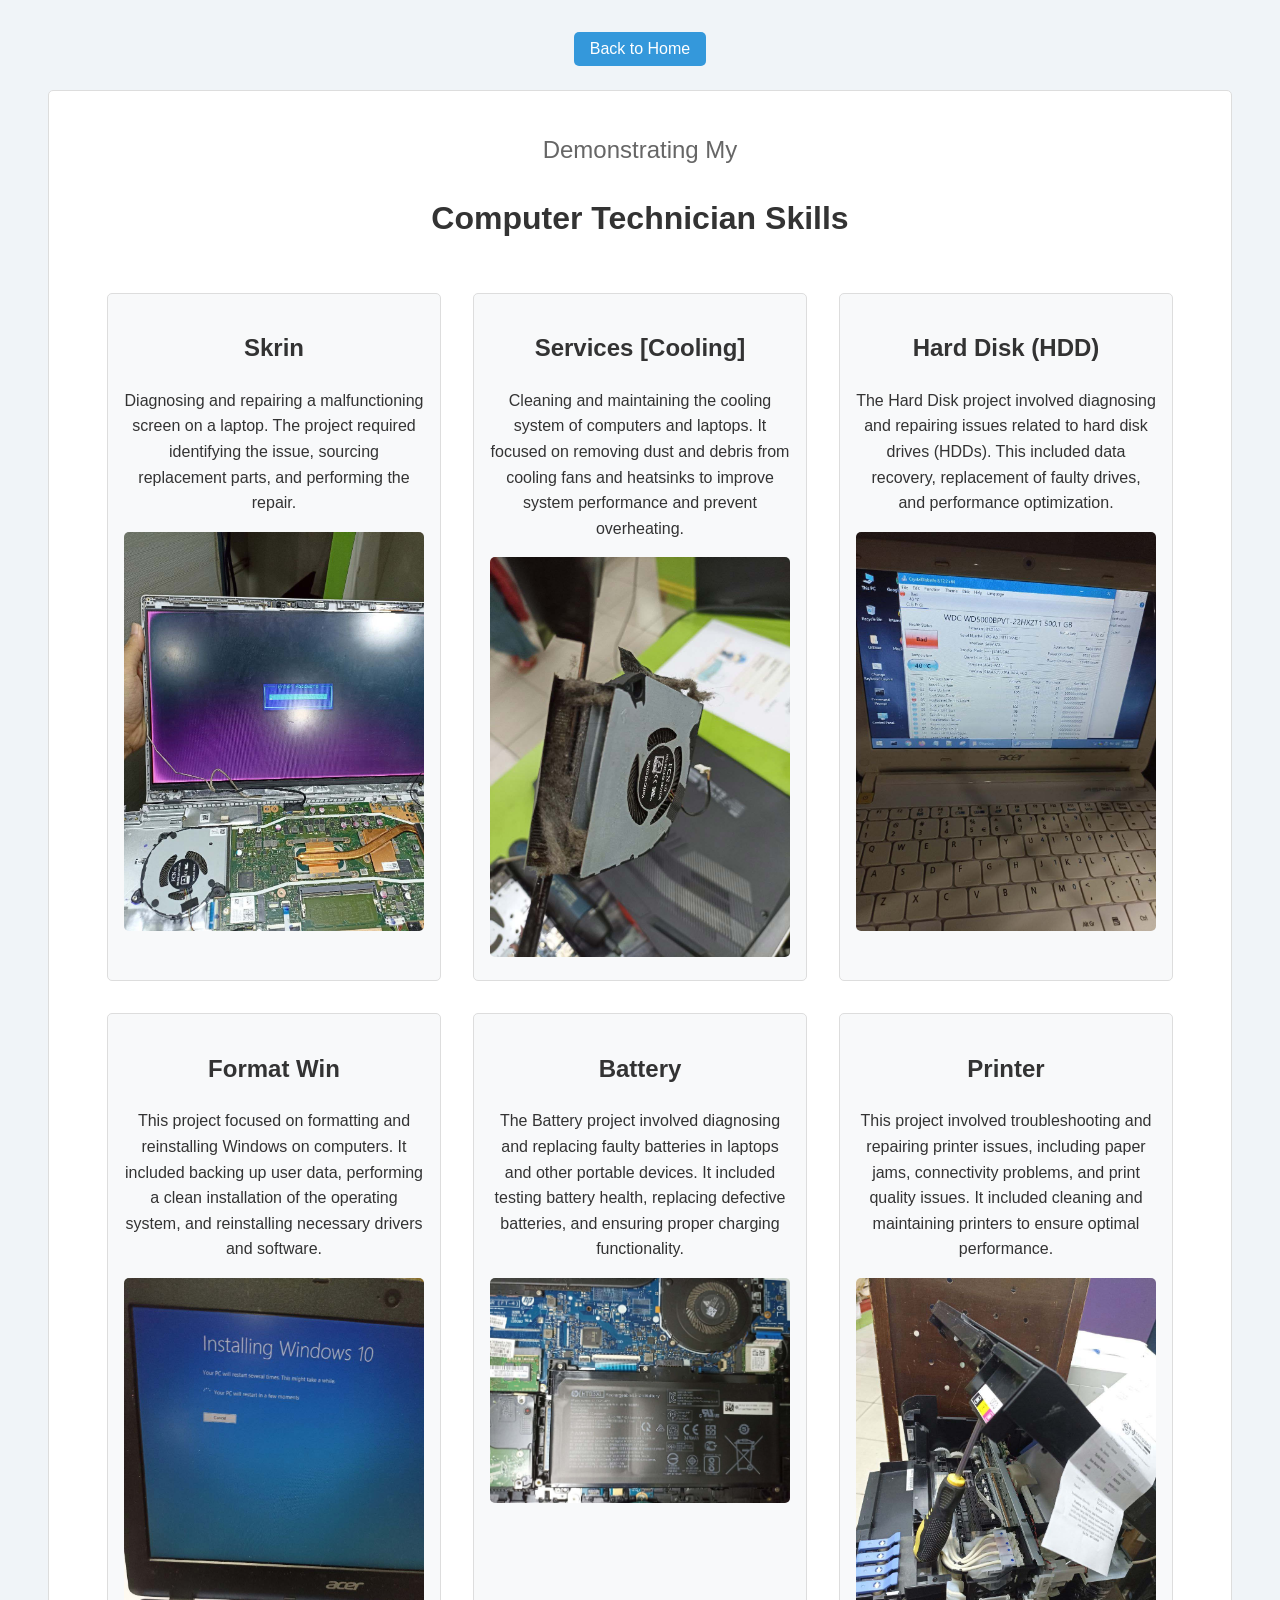
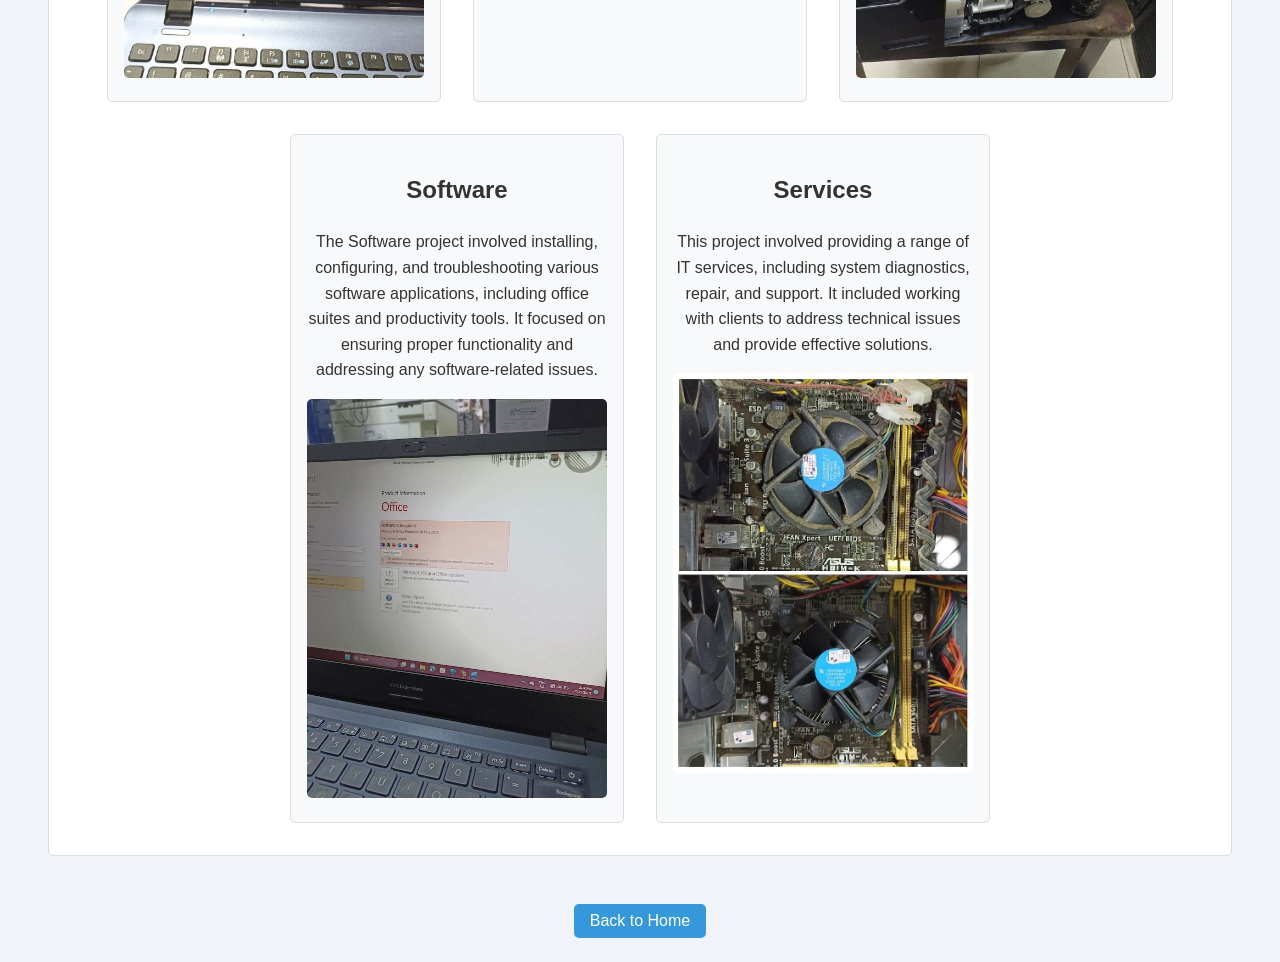
<file: comp-skills.html>
<!DOCTYPE html>
<html lang="en">
  <head>
    <meta charset="UTF-8" />
    <meta http-equiv="X-UA-Compatible" content="IE=edge" />
    <meta name="viewport" content="width=device-width, initial-scale=1.0" />
    <title>Portfolio</title>
    <link
      rel="stylesheet"
      href="https://cdnjs.cloudflare.com/ajax/libs/font-awesome/5.15.4/css/all.min.css"
      integrity="sha512-1ycn6IcaQQ40/MKBW2W4Rhis/DbILU74C1vSrLJxCq57o941Ym01SwNsOMqvEBFlcgUa6xLiPY/NS5R+E6ztJQ=="
      crossorigin="anonymous"
      referrerpolicy="no-referrer"
    />
    <link rel="stylesheet" href="css/second.css" />
  </head>
  <body>
    <div class="wrapper">
      <div class="section-heading-container">
        <button
          class="btn btn-color-3"
          onclick="window.location.href='/'"
        >
          <span>Back to Home</span>
        </button>
      </div>

      <section id="projects2">
        <div class="section-heading-container">
          <p class="section__text__p1">Demonstrating My</p>
          <h1 class="title">Computer Technician Skills</h1>
        </div>
        <div class="skills-container">
          <div class="skill-card">
            <h2>Skrin</h2>
            <p>
              Diagnosing and repairing a malfunctioning screen on a laptop. The project required identifying the issue, sourcing replacement parts, and performing the repair.
            </p>
            <img
              src="./assets/intern/intern1skrin.jpg"
              alt="Project 1"
              class="project-img"
            />
          </div>
          <div class="skill-card">
            <h2>Services [Cooling]</h2>
            <!-- related to cleaning the cooling system -->
            <p>
              Cleaning and maintaining the cooling system of computers and laptops. It focused on removing dust and debris from cooling fans and heatsinks to improve system performance and prevent overheating.
            </p>
            <img
              src="./assets/intern/intern2cucikipas.jpg"
              alt="Project 1"
              class="project-img"
            />
          </div>
          <div class="skill-card">
            <h2>Hard Disk (HDD)</h2>
            <p>
              The Hard Disk project involved diagnosing and repairing issues related to hard disk drives (HDDs). This included data recovery, replacement of faulty drives, and performance optimization.
            </p>
            <img
              src="./assets/intern/intern3hddproblem.jpg"
              alt="Project 1"
              class="project-img"
            />
          </div>
          <div class="skill-card">
            <h2>Format Win</h2>
            <p>
              This project focused on formatting and reinstalling Windows on computers. It included backing up user data, performing a clean installation of the operating system, and reinstalling necessary drivers and software.
            </p>
            <img
              src="./assets/intern/intern4formatwin10.jpg"
              alt="Project 1"
              class="project-img"
            />
          </div>
          <div class="skill-card">
            <h2>Battery</h2>
            <p>
              The Battery project involved diagnosing and replacing faulty batteries in laptops and other portable devices. It included testing battery health, replacing defective batteries, and ensuring proper charging functionality.
            </p>
            <img
              src="./assets/intern/intern5battery.jpg"
              alt="Project 1"
              class="project-img"
            />
          </div>
          <div class="skill-card">
            <h2>Printer</h2>
            <p>
              This project involved troubleshooting and repairing printer issues, including paper jams, connectivity problems, and print quality issues. It included cleaning and maintaining printers to ensure optimal performance.
            </p>
            <img
              src="./assets/intern/intern6printer.jpg"
              alt="Project 1"
              class="project-img"
            />
          </div>
          <div class="skill-card">
            <h2>Software</h2>
            <p>
              The Software project involved installing, configuring, and troubleshooting various software applications, including office suites and productivity tools. It focused on ensuring proper functionality and addressing any software-related issues.
            </p>
            <img
              src="./assets/intern/intern7msoffice.jpg"
              alt="Project 1"
              class="project-img"
            />
          </div>
          <div class="skill-card">
            <h2>Services</h2>
            <p>
              This project involved providing a range of IT services, including system diagnostics, repair, and support. It included working with clients to address technical issues and provide effective solutions.
            </p>
            <img
              src="./assets/intern/intern8services.jpg"
              alt="Project 1"
              class="project-img"
            />
          </div>
          </div>
        </div>
      </section>

      <div class="section-heading-container">
        <button
          class="btn btn-color-3"
          onclick="window.location.href='/'"
        >
          <span>Back to Home</span>
        </button>
      </div>

      <button id="backToTop" title="Back to Top" style="display: none;">&uarr;</button>
    </div>
    <script src="script.js"></script>
  </body>
</html>
</file>
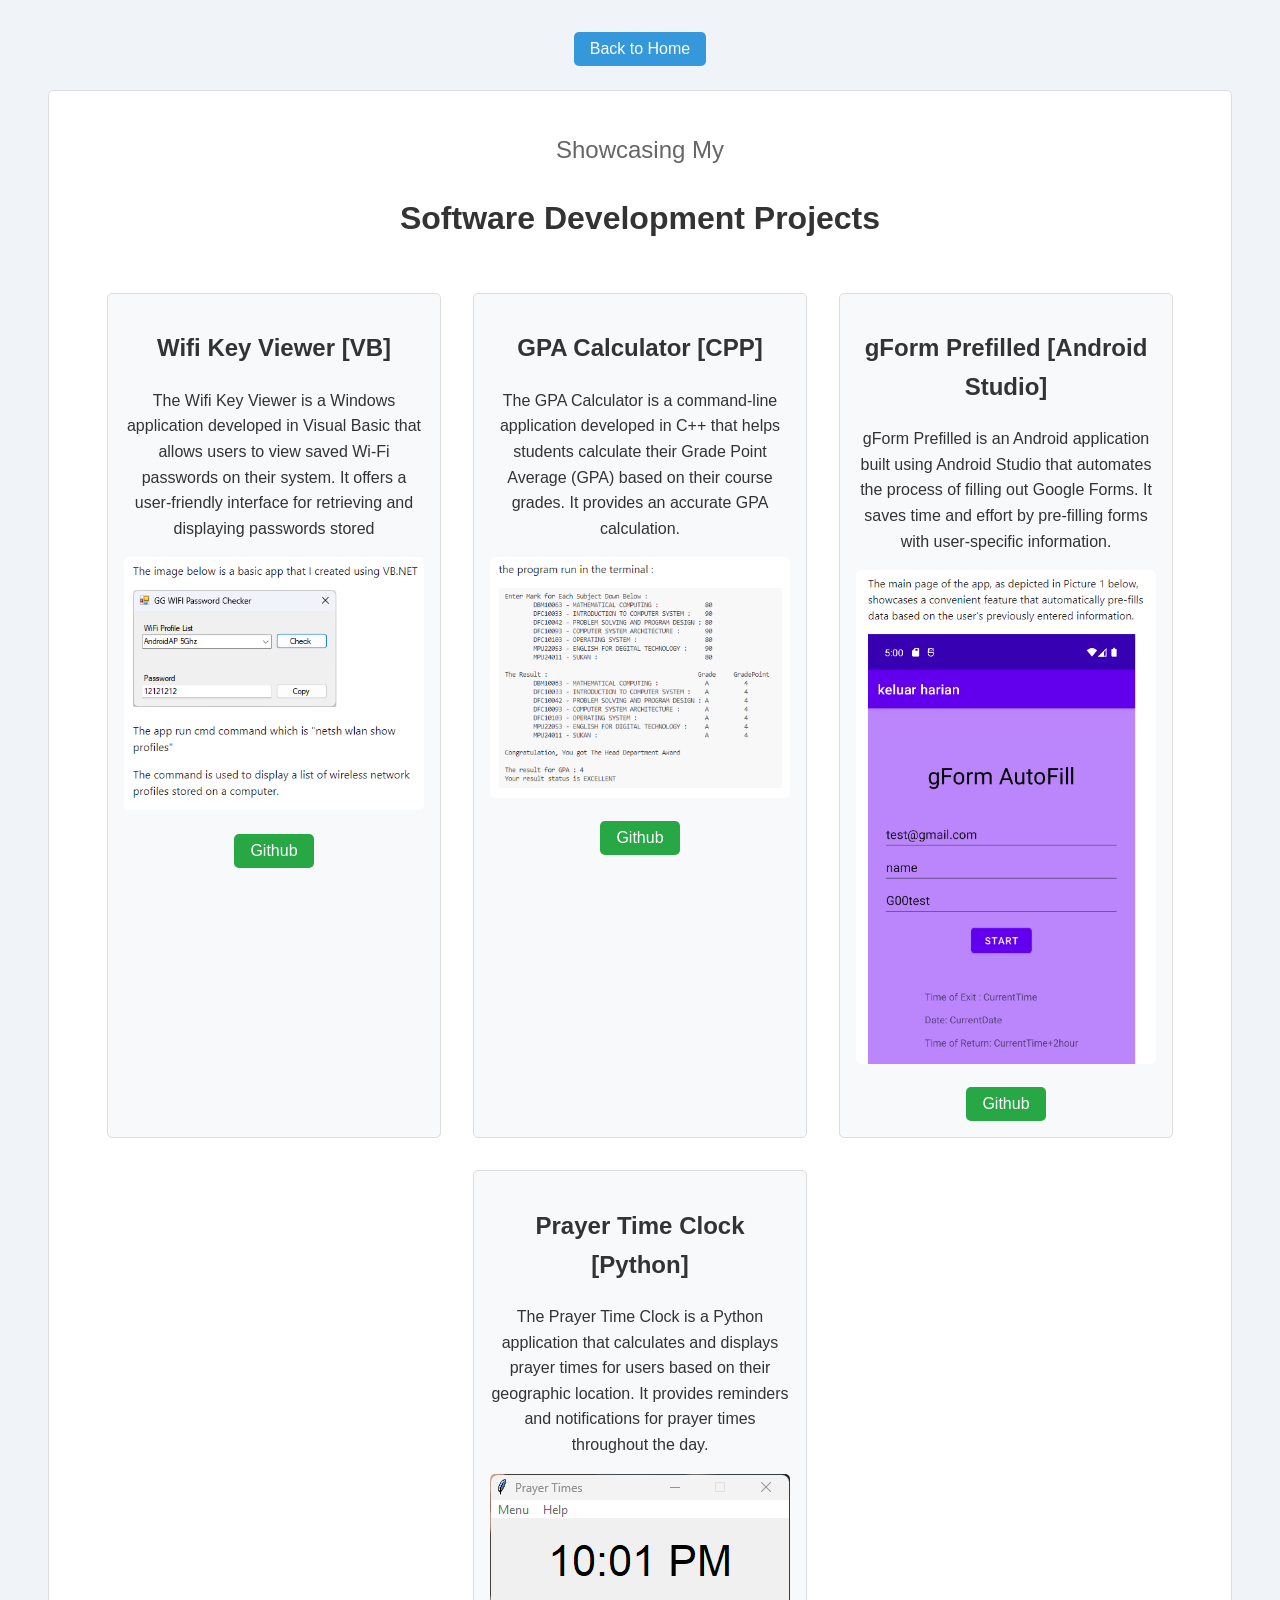
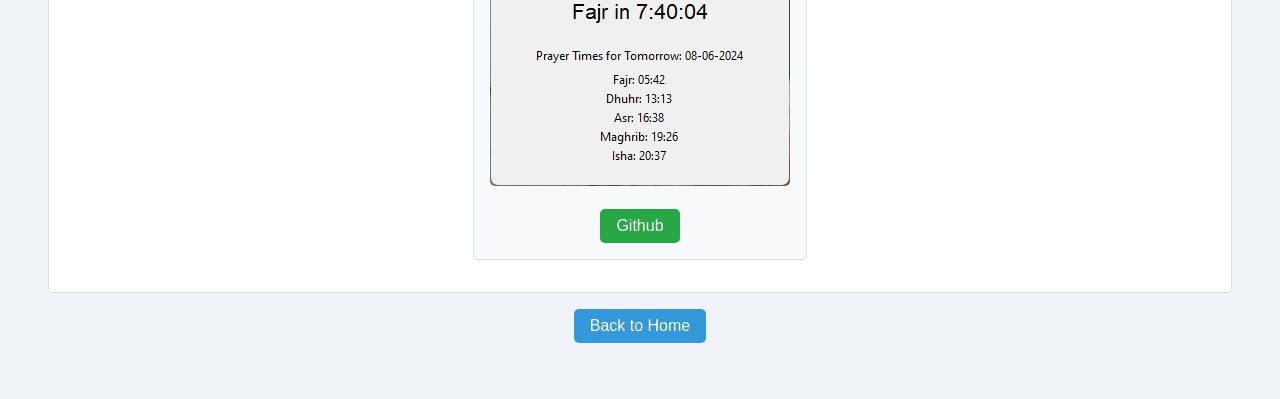
<file: dev-projects.html>
<!DOCTYPE html>
<html lang="en">
  <head>
    <meta charset="UTF-8" />
    <meta http-equiv="X-UA-Compatible" content="IE=edge" />
    <meta name="viewport" content="width=device-width, initial-scale=1.0" />
    <title>Portfolio</title>
    <link
      rel="stylesheet"
      href="https://cdnjs.cloudflare.com/ajax/libs/font-awesome/5.15.4/css/all.min.css"
      integrity="sha512-1ycn6IcaQQ40/MKBW2W4Rhis/DbILU74C1vSrLJxCq57o941Ym01SwNsOMqvEBFlcgUa6xLiPY/NS5R+E6ztJQ=="
      crossorigin="anonymous"
      referrerpolicy="no-referrer"
    />
    <link rel="stylesheet" href="css/second.css" />
  </head>
  <body>
    <div class="wrapper">
      
      <div class="section-heading-container">
        <button
          class="btn btn-color-3"
          onclick="window.location.href='/'"
        >
          <span>Back to Home</span>
        </button>
      </div>

      <section id="projects1">
        <div class="section-heading-container">
          <p class="section__text__p1">Showcasing My</p>
          <h1 class="title">Software Development Projects</h1>
        </div>
        <div class="projects-container">
          <div class="project-card">
            <h2>Wifi Key Viewer [VB]</h2>
            <p>
              The Wifi Key Viewer is a Windows application developed in Visual
              Basic that allows users to view saved Wi-Fi passwords on their
              system. It offers a user-friendly interface for retrieving and
              displaying passwords stored
            </p>
            <img
              src="./assets/pass_coding_projects/app-vbnet-wifi-key-checker.png"
              alt="Project 1"
              class="project-img"
            />
            <button
              class="btn btn-color-2 project-btn"
              onclick="window.open('https://github.com/nikazizi563/vb-Wifi-Password-Viewer/', '_blank')"
            >
              Github
            </button>
          </div>
          <div class="project-card">
            <h2>GPA Calculator [CPP]</h2>
            <p>
              The GPA Calculator is a command-line application developed in C++
              that helps students calculate their Grade Point Average (GPA)
              based on their course grades. It provides an accurate GPA
              calculation.
            </p>
            <img
              src="./assets/pass_coding_projects/app-cpp-gpa-calculator.png"
              alt="Project 2"
              class="project-img"
            />
            <button
              class="btn btn-color-2 project-btn"
              onclick="window.open('https://github.com/nikazizi563/cpp-GPA-Calculator/', '_blank')"
            >
              Github
            </button>
          </div>
          <div class="project-card">
            <h2>gForm Prefilled [Android Studio]</h2>
            <p>
              gForm Prefilled is an Android application built using Android
              Studio that automates the process of filling out Google Forms. It
              saves time and effort by pre-filling forms with user-specific
              information.
            </p>
            <img
              src="./assets/pass_coding_projects/app-androidstudio-gform-prefill.png"
              alt="Project 3"
              class="project-img"
            />
            <button
              class="btn btn-color-2 project-btn"
              onclick="window.open('https://github.com/nikazizi563/AndroidStudio-gForm-AutoFill/', '_blank')"
            >
              Github
            </button>
          </div>
          <div class="project-card">
            <h2>Prayer Time Clock [Python]</h2>
            <p>
              The Prayer Time Clock is a Python application that calculates and
              displays prayer times for users based on their geographic
              location. It provides reminders and notifications for prayer times
              throughout the day.
            </p>
            <img
              src="./assets/pass_coding_projects/app-python-prayer-times.png"
              alt="Project 4"
              class="project-img"
            />
            <button
              class="btn btn-color-2 project-btn"
              onclick="window.open('https://github.com/nikazizi563/app-maso-maye', '_blank')"
            >
              Github
            </button>
          </div>
        </div>
      </section>

      <div class="section-heading-container">
        <button
          class="btn btn-color-3"
          onclick="window.location.href='/'"
        >
          <span>Back to Home</span>
        </button>
      </div>

      <button id="backToTop" title="Back to Top" style="display: none">
        &uarr;
      </button>
    </div>
    <script src="script.js"></script>
  </body>
</html>
</file>
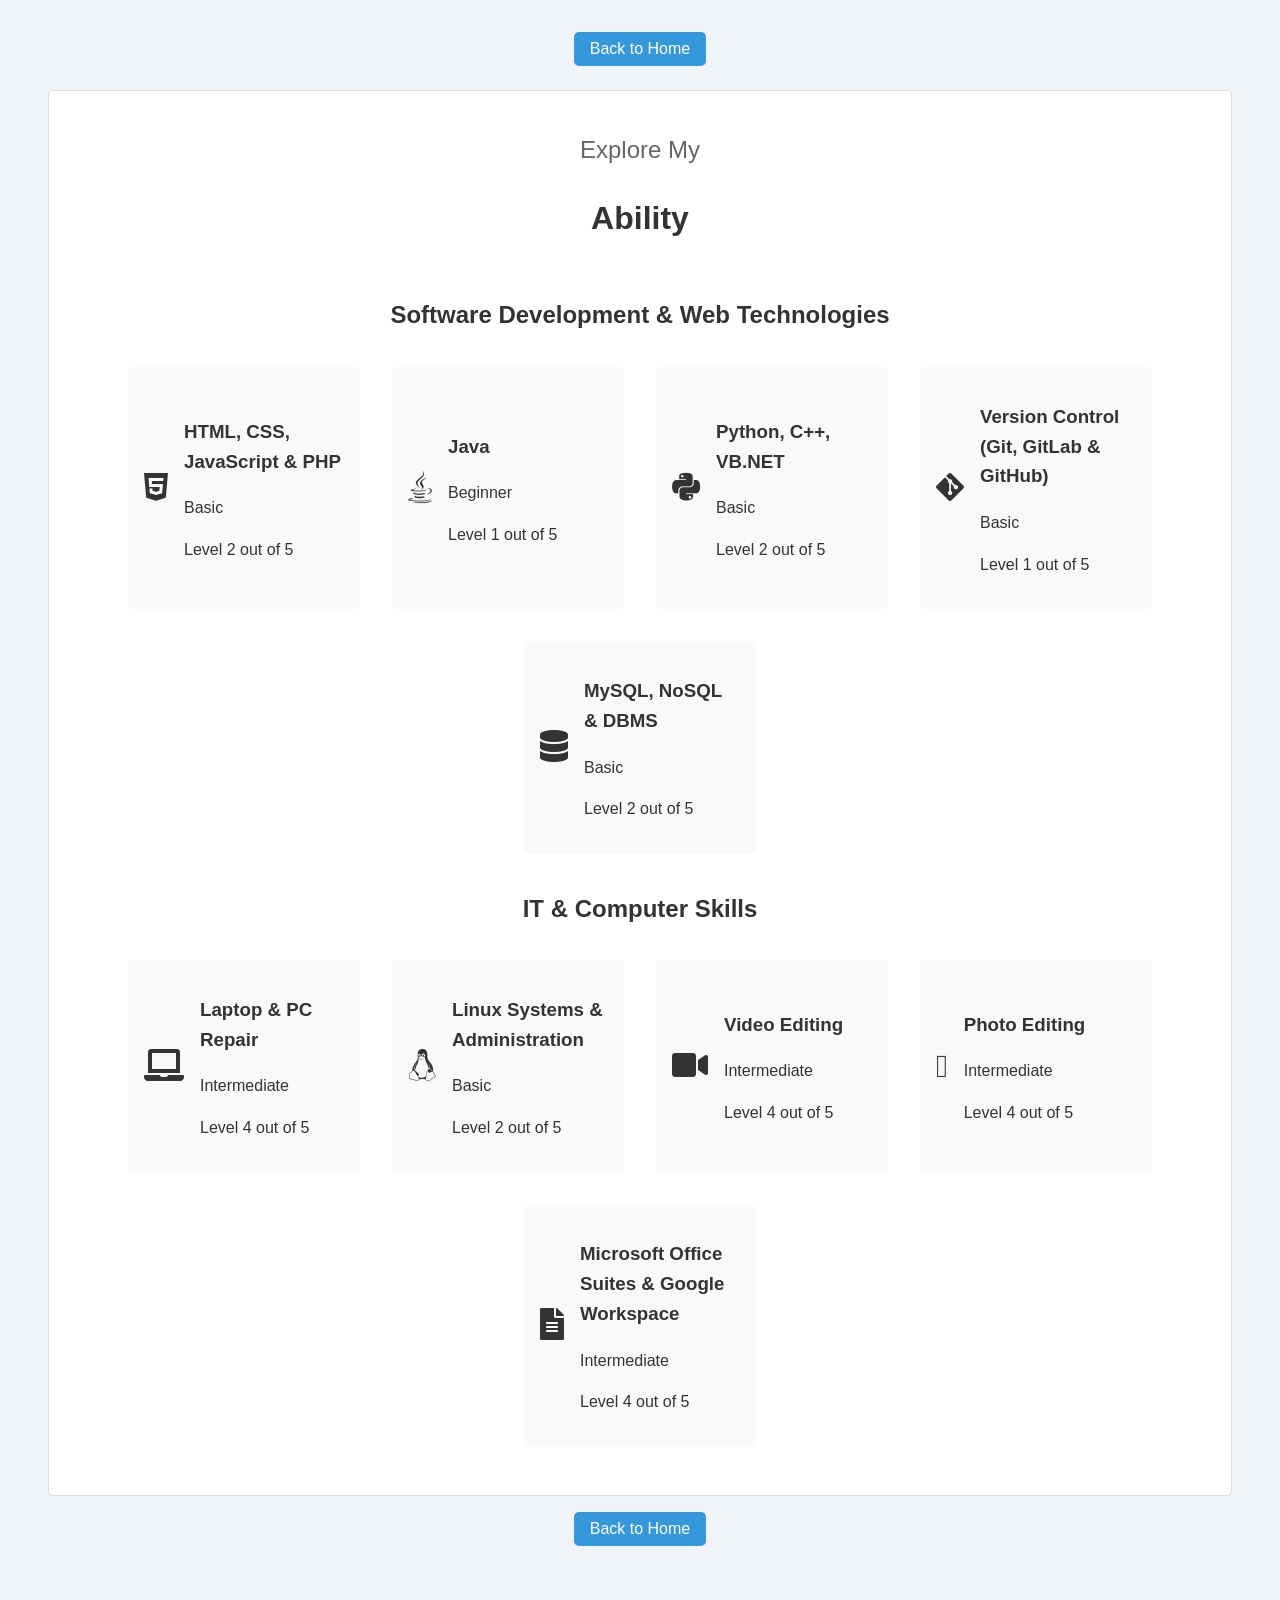
<file: skills.html>
<!DOCTYPE html>
<html lang="en">
  <head>
    <meta charset="UTF-8" />
    <meta http-equiv="X-UA-Compatible" content="IE=edge" />
    <meta name="viewport" content="width=device-width, initial-scale=1.0" />
    <title>Portfolio</title>
    <link
      rel="stylesheet"
      href="https://cdnjs.cloudflare.com/ajax/libs/font-awesome/5.15.4/css/all.min.css"
      integrity="sha512-1ycn6IcaQQ40/MKBW2W4Rhis/DbILU74C1vSrLJxCq57o941Ym01SwNsOMqvEBFlcgUa6xLiPY/NS5R+E6ztJQ=="
      crossorigin="anonymous"
      referrerpolicy="no-referrer"
    />
    <link rel="stylesheet" href="css/second.css" />
  </head>
  <body>
    <div class="wrapper">
      
      <div class="section-heading-container">
        <button
          class="btn btn-color-3"
          onclick="window.location.href='/'"
        >
          <span>Back to Home</span>
        </button>
      </div>

      <section id="experience">
        <div class="section-heading-container">
          <p class="section__text__p1">Explore My</p>
          <h1 class="title">Ability</h1>
        </div>
        <div class="experience-details-container">
          <div class="about-containers2">
            <div id="exp1" class="details-container2">
              <h2 class="experience-sub-title">Software Development & Web Technologies</h2>
              <div class="article-container">
                <article>
                  <span><i class="fab fa-html5"></i></span>
                  <div>
                    <h3>HTML, CSS, JavaScript & PHP</h3>
                    <p>Basic</p>
                    <p>Level 2 out of 5</p>
                  </div>
                </article>
                <article>
                  <span><i class="fab fa-java"></i></span>
                  <div>
                    <h3>Java</h3>
                    <p>Beginner</p>
                    <p>Level 1 out of 5</p>
                  </div>
                </article>
                <article>
                  <span><i class="fab fa-python"></i></span>
                  <div>
                    <h3>Python, C++, VB.NET</h3>
                    <p>Basic</p>
                    <p>Level 2 out of 5</p>
                  </div>
                </article>
                <article>
                  <span><i class="fab fa-git-alt"></i></span>
                  <div>
                    <h3>Version Control (Git, GitLab & GitHub)</h3>
                    <p>Basic</p>
                    <p>Level 1 out of 5</p>
                  </div>
                </article>
                <article>
                  <span><i class="fas fa-database"></i></span>
                  <div>
                    <h3>MySQL, NoSQL & DBMS</h3>
                    <p>Basic</p>
                    <p>Level 2 out of 5</p>
                  </div>
                </article>
              </div>
            </div>
            <div id="exp2" class="details-container2">
              <h2 class="experience-sub-title">IT & Computer Skills</h2>
              <div class="article-container">
                <article>
                  <span><i class="fas fa-laptop"></i></span>
                  <div>
                    <h3>Laptop & PC Repair</h3>
                    <p>Intermediate</p>
                    <p>Level 4 out of 5</p>
                  </div>
                </article>
                <article>
                  <span><i class="fab fa-linux"></i></span>
                  <div>
                    <h3>Linux Systems & Administration</h3>
                    <p>Basic</p>
                    <p>Level 2 out of 5</p>
                  </div>
                </article>
                <article>
                  <span><i class="fas fa-video"></i></span>
                  <div>
                    <h3>Video Editing</h3>
                    <p>Intermediate</p>
                    <p>Level 4 out of 5</p>
                  </div>
                </article>
                <article>
                  <span><i class="fa-solid fa-image"></i></span>
                  <div>
                    <h3>Photo Editing</h3>
                    <p>Intermediate</p>
                    <p>Level 4 out of 5</p>
                  </div>
                </article>
                <article>
                  <span><i class="fas fa-file-alt"></i></span>
                  <div>
                    <h3>Microsoft Office Suites & Google Workspace</h3>
                    <p>Intermediate</p>
                    <p>Level 4 out of 5</p>
                  </div>
                </article>
              </div>
            </div>
          </div>
        </div>
      </section>

      <div class="section-heading-container">
        <button
          class="btn btn-color-3"
          onclick="window.location.href='/'"
        >
          <span>Back to Home</span>
        </button>
      </div>

      <button id="backToTop" title="Back to Top" style="display: none;">&uarr;</button>
    </div>
    <script src="script.js"></script>
  </body>
</html>
</file>
<file: css/second.css>
/* General Styles */
body {
  font-family: Arial, sans-serif;
  margin: 0;
  padding: 0;
  color: #333;
  background-color: #f0f4f8; /* Dark Blue Gray */
  line-height: 1.6;
}

a {
  color: inherit;
  text-decoration: none;
}

button {
  cursor: pointer;
}

img {
  max-width: 100%;
  height: auto;
}

/* Header Styles */
header {
  background: #333;
  color: #fff;
  padding: 1rem;
  display: flex;
  justify-content: space-between;
  align-items: center;
  position: relative;
}

.header-logo {
  font-size: 1.5rem;
  font-weight: bold;
  color: #fff;
}

/* Mobile menu styles */
.menu-toggle {
  display: none;
  background: none;
  border: none;
  cursor: pointer;
}

.menu-icon {
  display: block;
  width: 25px;
  height: 2px;
  background: #e4e4e4;
  margin: 5px 0;
}

/* Base styles for navigation */
.header-nav-links {
  display: flex;
  justify-content: center;
  align-items: center;
}

.header-nav-links ul {
  list-style: none;
  padding: 0;
  margin: 0;
  display: flex;
}

.header-nav-links li {
  margin: 0 10px;
}

.header-nav-links a {
  text-decoration: none;
  color: #ffffff;
  font-size: 16px;
}


/* Wrapper Styles */
.wrapper {
  padding: 2rem;
}

/* Section Styles */
section {
  background-color: #fff;
  margin-bottom: 2rem;
}

.section-heading-container {
  text-align: center;
  margin-bottom: 1.5rem;
}

.section__text__p1 {
  font-size: 1.2rem;
  color: #666;
}

.title {
  font-size: 2rem;
  margin: 0.5rem 0;
}

/* Profile Section */
#profile {
  display: flex;
  align-items: center;
  justify-content: center;
  flex-direction: column;
  text-align: center;
  border-radius: 5px;
}

.section__pic-container img {
  border-radius: 50%;
  width: 150px;
  height: 150px;
  object-fit: cover;
  margin-bottom: 1rem;
}

.section__text__p1 {
  font-size: 1.5rem;
}

.section__text__p2 {
  font-size: 1.2rem;
  color: #666;
}

.btn-container1 {
  margin: 1rem 0;
}

.btn {
  padding: 0.5rem 1rem;
  border: none;
  border-radius: 5px;
  color: #fff;
  font-size: 1rem;
  margin: 0 0.5rem;
}

.btn-color-1 {
  background-color: #007bff;
}

.btn-color-2 {
  background-color: #28a745;
}

.btn-color-3 {
  background-color: #3498db;
}

#socials-container {
  margin-top: 1rem;
}

.icon {
  width: 30px;
  height: 30px;
  margin: 0 5px;
  cursor: pointer;
}

/* About Section */
#about {
  display: flex;
  flex-direction: column;
  align-items: center;
  margin: 1rem;
  padding: 1rem;
  border: 1px solid #ddd;
  border-radius: 5px;
}

.about-details-container {
  display: flex;
  flex-direction: column;
  align-items: center;
}

.about-containers1 {
  display: flex;
  justify-content: space-around;
  width: 100%;
  margin-bottom: 1rem;
}

.details-container1 {
  text-align: center;
  margin: 1rem;
}

.icon {
  width: 50px;
  height: 50px;
}

.text-container {
  max-width: 800px;
  text-align: center;
}

/* Experience Section */
#experience {
  display: flex;
  flex-direction: column;
  align-items: center;
  margin: 1rem;
  padding: 1rem;
  border: 1px solid #ddd;
  border-radius: 5px;
}

.experience-details-container {
  display: flex;
  flex-direction: column;
  align-items: center;
}

.details-container2 {
  width: 100%;
  margin: 1rem 0;
}

.experience-sub-title {
  font-size: 1.5rem;
  text-align: center;
  margin-bottom: 1rem;
}

.article-container {
  display: flex;
  flex-wrap: wrap;
  justify-content: center;
}

article {
  display: flex;
  align-items: center;
  margin: 1rem;
  background: #f8f9fa;
  padding: 1rem;
  border-radius: 5px;
  width: 200px;
}

article span {
  font-size: 2rem;
  margin-right: 1rem;
}

article div {
  text-align: left;
}

/* Projects Section */
#projects1, #projects2 {
  display: flex;
  flex-direction: column;
  align-items: center;
  margin: 1rem;
  padding: 1rem;
  border: 1px solid #ddd;
  border-radius: 5px;
}

.projects-container, .skills-container {
  display: flex;
  flex-wrap: wrap;
  justify-content: center;
}

.project-card, .skill-card {
  width: 300px;
  margin: 1rem;
  padding: 1rem;
  border: 1px solid #ddd;
  border-radius: 5px;
  text-align: center;
  background: #f8f9fa;
}

.project-img, .skill-card img {
  max-width: 100%;
  height: auto;
  border-radius: 5px;
}

.project-btn {
  margin-top: 1rem;
}

/* Contact Section */
#contact {
  display: flex;
  flex-direction: column;
  align-items: center;
}

.contact-container {
  display: flex;
  flex-direction: column;
  align-items: center;
}

.contact-info {
  display: flex;
  align-items: center;
  margin-bottom: 1rem;
}

.contact-icon {
  width: 40px;
  height: 40px;
  margin-right: 1rem;
}

/* Footer Styles */
footer {
  background: #333;
  color: #fff;
  padding: 1rem;
  text-align: center;
}

.footer-container {
  display: flex;
  justify-content: center;
}

.footer-section {
  margin: 0 1rem;
}

.footer-bottom {
  margin-top: 1rem;
}

/* Back to Top Button */
#backToTop {
  position: fixed;
  bottom: 20px;
  right: 20px;
  background: #007bff;
  color: #fff;
  border: none;
  border-radius: 50%;
  width: 50px;
  height: 50px;
  text-align: center;
  line-height: 50px;
  font-size: 1.5rem;
  display: none;
}

#backToTop:hover {
  background: #0056b3;
}

/* Responsive Styles */
@media (max-width: 768px) {
  .header-nav-links {
    display: none;
    width: 100%;
    background-color: #6d6d6d;
    position: absolute;
    top: 70px; /* Adjust according to your header height */
    left: 0;
    right: 0;
    flex-direction: column;
    align-items: center;
  }

  .header-nav-links.active {
    display: flex;
  }

  .header-nav-links ul {
    flex-direction: column;
    width: 100%;
  }

  .header-nav-links li {
    margin: 0;
    width: 100%;
    text-align: center;
  }

  .header-nav-links a {
    display: block;
    padding: 1rem;
    border-bottom: 1px solid #444;
  }

  .menu-toggle {
    display: block;
  }

  .section__text__p1, .title {
    font-size: 1.2rem;
  }

  .project-card, .skill-card {
    width: 90%;
  }
}
.text-container {
  display: flex;
  justify-content: center; /* Horizontally centers the text block */
  align-items: center; /* Vertically centers the text block */
  height: 100vh; /* Full viewport height */
}

.text-container p {
  max-width: 600px; /* Optional: to limit the width for better readability */
  padding: 1rem; /* Adds some padding for spacing */
  font-size: 1.2rem; /* Adjust font size for better visibility */
  text-align: justify; /* Justifies the text */
}
</file>
